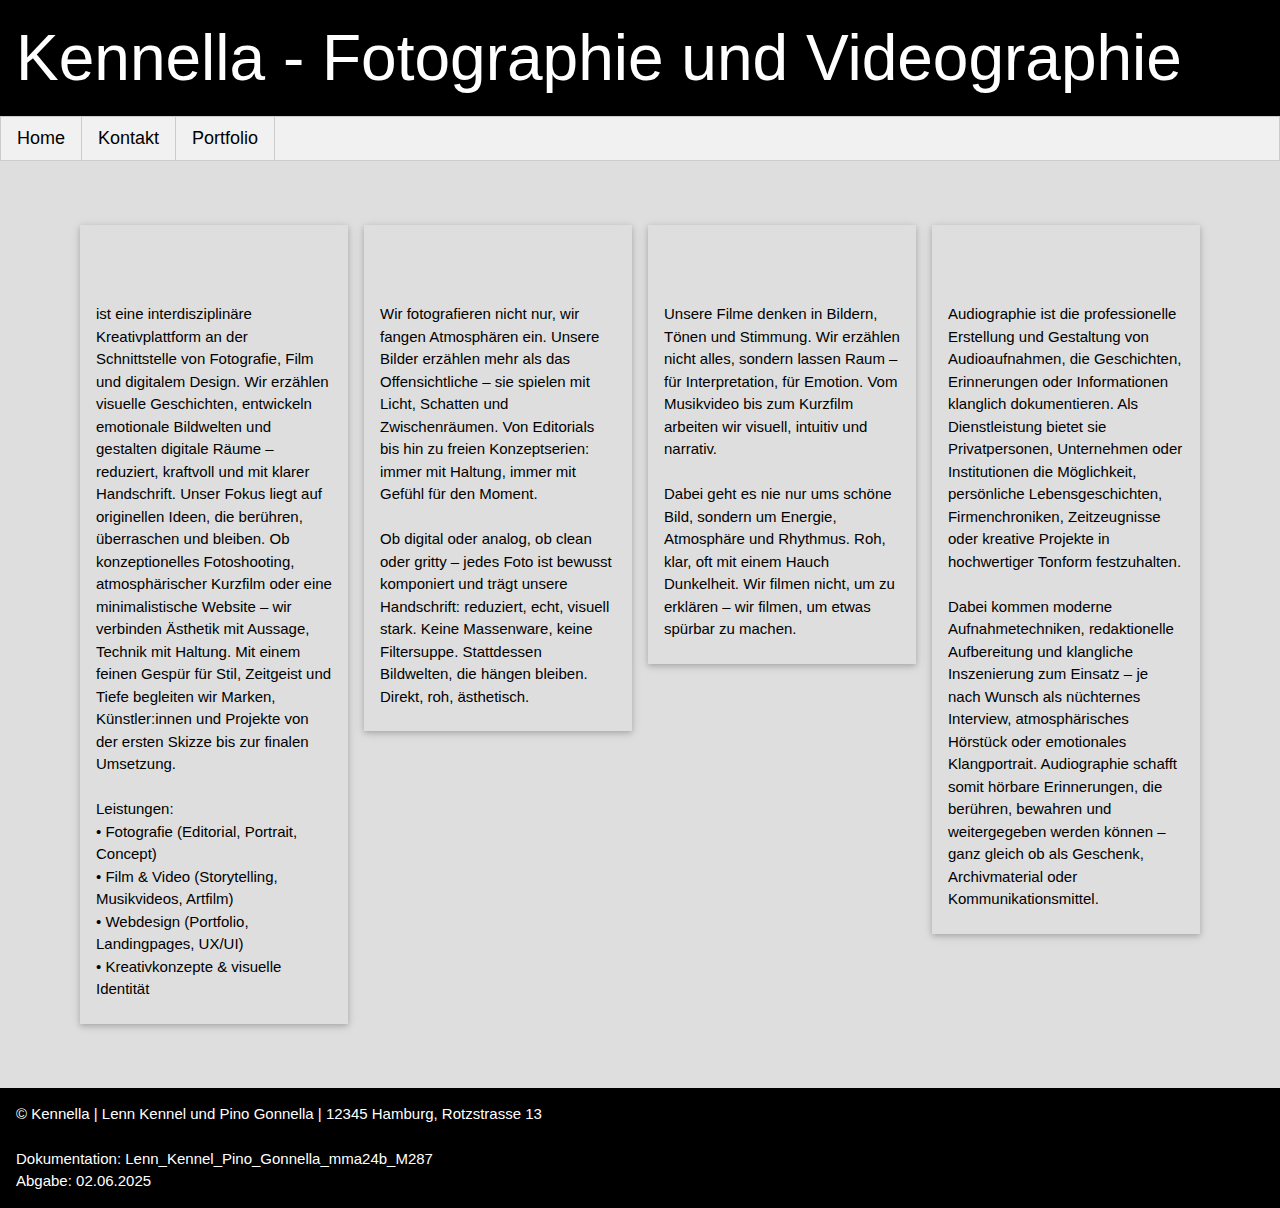
<file: index.html>
<!DOCTYPE html>
<html lang="de">
<head>
    <title>Home</title>
    <meta name="viewport" content="width=device-width, initial-scale=1">
    <!--W3C Framework-->
    <link rel="stylesheet" href="https://www.w3schools.com/w3css/4/w3.css">
    <!--Custom CSS-->
    <link rel="stylesheet" href="css/style.css">
          <!-- Favicon -->
  <link rel="icon" href="media/diaphragm.png" type="image/x-icon">
  <link rel="shortcut icon" href="media/diaphragm.png" type="image/x-icon">
</head>
<body>
    <header class="w3-container w3-black">
      <h1 class="w3-jumbo">Kennella - Fotographie und Videographie</h1>
    </header>
    <nav class="w3-bar w3-border w3-light-grey w3-large">
      <a href="index.html" class="w3-bar-item w3-button w3-border-right">Home</a>
      <a href="html/ueber_mich.html" class="w3-bar-item w3-button w3-border-right">Kontakt</a>
      <a href="html/portfolio.html" class="w3-bar-item w3-button w3-border-right">Portfolio</a>

    </nav>
    <main>
      <div class="w3-row-padding w3-margin-top">
        <div class="w3-col s12 m6 l3">
          <div class="w3-card w3-padding">
            <h2>Overview</h2>
            <p>ist eine interdisziplinäre Kreativplattform an der Schnittstelle 
              von Fotografie, Film und digitalem Design. Wir erzählen visuelle Geschichten, 
              entwickeln emotionale Bildwelten und gestalten digitale Räume – reduziert, 
              kraftvoll und mit klarer Handschrift. Unser Fokus liegt auf originellen Ideen, 
              die berühren, überraschen und bleiben. Ob konzeptionelles Fotoshooting, 
              atmosphärischer Kurzfilm oder eine minimalistische Website – wir verbinden 
              Ästhetik mit Aussage, Technik mit Haltung. Mit einem feinen Gespür für Stil, 
              Zeitgeist und Tiefe begleiten wir Marken, Künstler:innen und Projekte von der 
              ersten Skizze bis zur finalen Umsetzung. <br><br>
              Leistungen: <br>
              • Fotografie (Editorial, Portrait, Concept) <br>
              • Film & Video (Storytelling, Musikvideos, Artfilm) <br>
              • Webdesign (Portfolio, Landingpages, UX/UI) <br>
              • Kreativkonzepte & visuelle Identität
            </p>
          </div>
        </div>
        <div class="w3-col s12 m6 l3">
          <div class="w3-card w3-padding">
            <h2>Fotographie</h2>
            <p>Wir fotografieren nicht nur, wir fangen Atmosphären ein. Unsere Bilder erzählen 
              mehr als das Offensichtliche – sie spielen mit Licht, Schatten und Zwischenräumen. 
              Von Editorials bis hin zu freien Konzeptserien: immer mit Haltung, immer mit Gefühl für den Moment. <br><br>
              Ob digital oder analog, ob clean oder gritty – jedes Foto ist bewusst komponiert 
              und trägt unsere Handschrift: reduziert, echt, visuell stark. Keine Massenware, keine Filtersuppe. 
              Stattdessen Bildwelten, die hängen bleiben. Direkt, roh, ästhetisch.
            </p>
          </div>
        </div>
        <div class="w3-col s12 m6 l3">
          <div class="w3-card w3-padding">
            <h2>Videographie</h2>
            <p>Unsere Filme denken in Bildern, Tönen und Stimmung. Wir erzählen nicht alles, 
              sondern lassen Raum – für Interpretation, für Emotion. Vom Musikvideo bis zum 
              Kurzfilm arbeiten wir visuell, intuitiv und narrativ. <br><br>
              Dabei geht es nie nur ums schöne Bild, sondern um Energie, Atmosphäre und Rhythmus. 
              Roh, klar, oft mit einem Hauch Dunkelheit. Wir filmen nicht, um zu erklären – wir filmen, 
              um etwas spürbar zu machen.
            </p>
          </div>
        </div>
        <div class="w3-col s12 m6 l3">
          <div class="w3-card w3-padding">
            <h2>Audiographie</h2>
            <p>Audiographie ist die professionelle Erstellung und Gestaltung von Audioaufnahmen, 
              die Geschichten, Erinnerungen oder Informationen klanglich dokumentieren. Als Dienstleistung 
              bietet sie Privatpersonen, Unternehmen oder Institutionen die Möglichkeit, persönliche 
              Lebensgeschichten, Firmenchroniken, Zeitzeugnisse oder kreative Projekte in hochwertiger 
              Tonform festzuhalten. <br><br>
Dabei kommen moderne Aufnahmetechniken, redaktionelle Aufbereitung und klangliche Inszenierung 
zum Einsatz – je nach Wunsch als nüchternes Interview, atmosphärisches Hörstück oder emotionales 
Klangportrait. Audiographie schafft somit hörbare Erinnerungen, die berühren, bewahren und 
weitergegeben werden können – ganz gleich ob als Geschenk, Archivmaterial oder Kommunikationsmittel.</p>
          </div>
        </div>
      </div>
    </main>
    
    <footer class="w3-container w3-black">
      <p>© Kennella | Lenn Kennel und Pino Gonnella | 12345 Hamburg, Rotzstrasse 13 <br><br>Dokumentation: 
      Lenn_Kennel_Pino_Gonnella_mma24b_M287 <br>Abgabe: 02.06.2025</p>
    </footer>
</body>
</html>
</file>
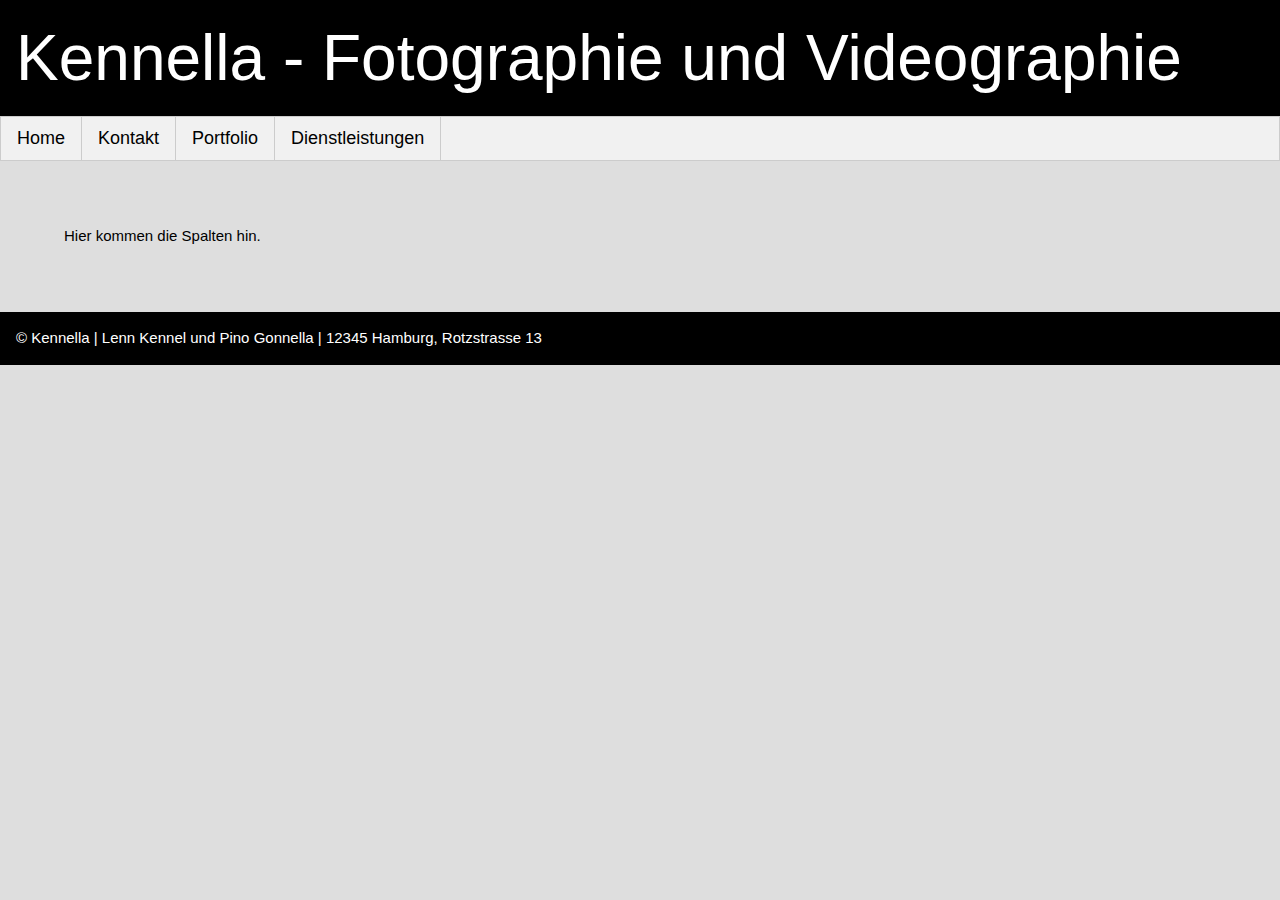
<file: html/dienstleistungen.html>
<!DOCTYPE html>
<html lang="de">
<head>
    <title>Spalten</title>
    <meta name="viewport" content="width=device-width, initial-scale=1">
    <!--W3C Framework-->
    <link rel="stylesheet" href="https://www.w3schools.com/w3css/4/w3.css">
    <!--Custom CSS-->
    <link rel="stylesheet" href="../css/style.css">
</head>
<body>
    <header class="w3-container w3-black">
      <h1 class="w3-jumbo">Kennella - Fotographie und Videographie</h1>
    </header>
    <nav class="w3-bar w3-border w3-light-grey w3-large">
      <a href="../index.html" class="w3-bar-item w3-button w3-border-right">Home</a>
      <a href="ueber_mich.html" class="w3-bar-item w3-button w3-border-right">Kontakt</a>
      <a href="portfolio.html" class="w3-bar-item w3-button w3-border-right">Portfolio</a>
      <a href="dienstleistungen.html" class="w3-bar-item w3-button w3-border-right">Dienstleistungen</a>
    </nav>
    <main>
<p>Hier kommen die Spalten hin.</p>
    </main>
    
    <footer class="w3-container w3-black">
      <p>© Kennella | Lenn Kennel und Pino Gonnella | 12345 Hamburg, Rotzstrasse 13</p>
    </footer>
</body>
</html>
</file>
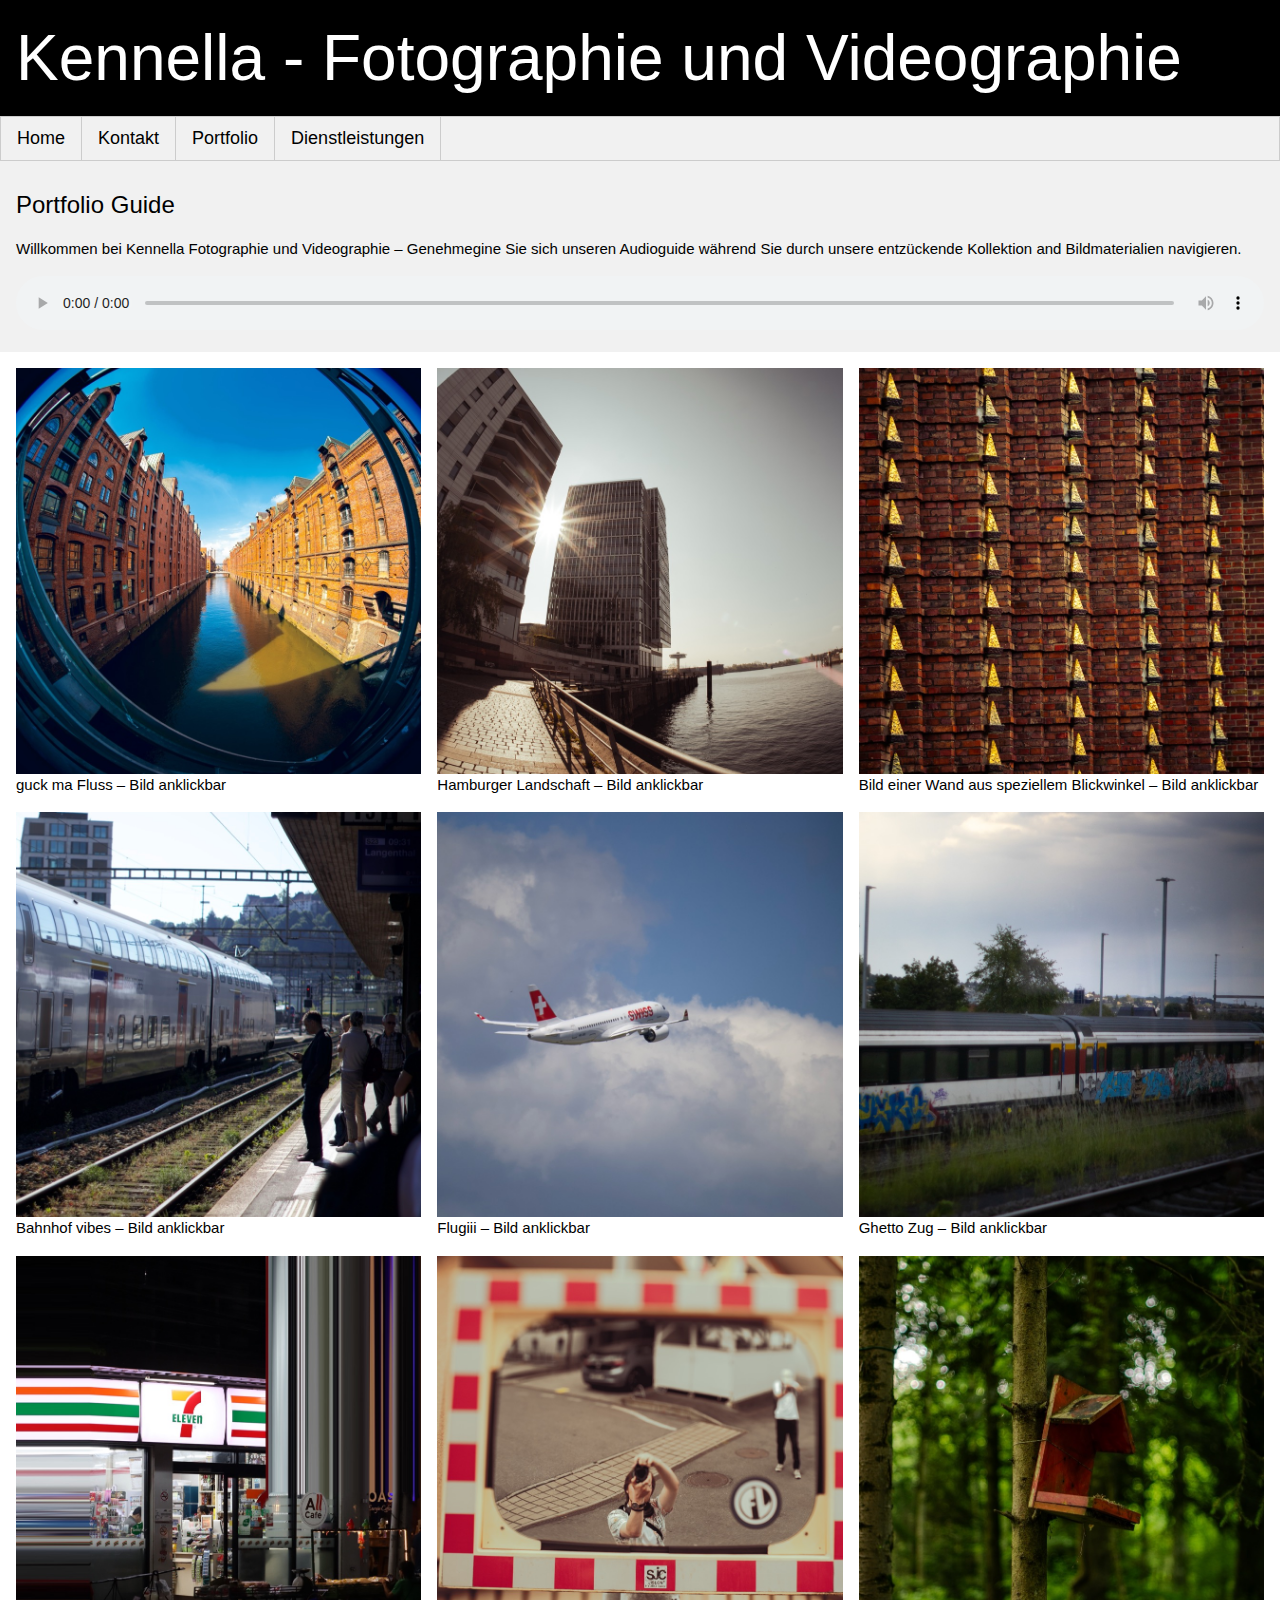
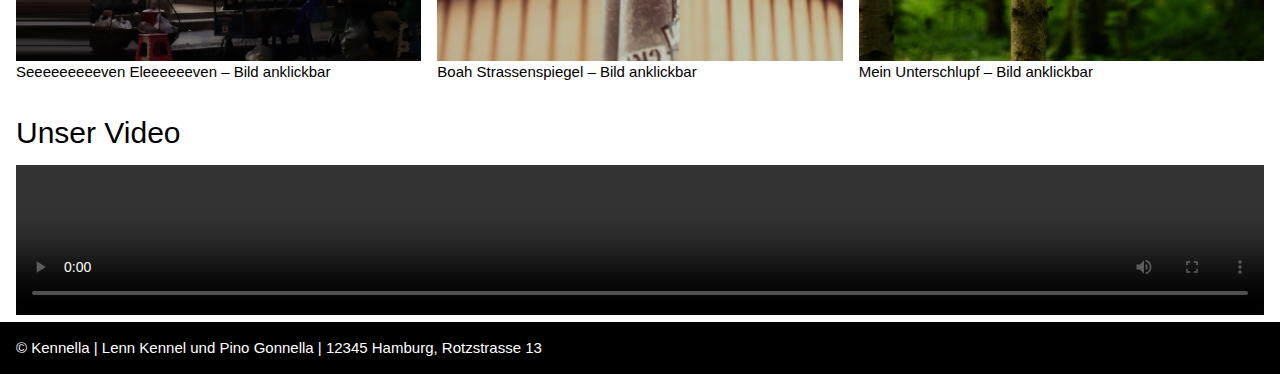
<file: html/portfolio.html>
<!DOCTYPE html>
<html lang="de">
<head>
    <title>Portfolio</title>
    <meta name="viewport" content="width=device-width, initial-scale=1">
    <!--W3C Framework-->
    <link rel="stylesheet" href="https://www.w3schools.com/w3css/4/w3.css">
    <!--Custom CSS-->
    <link rel="stylesheet" href="../css/portfolio.css">
      <!-- Favicon -->
  <link rel="icon" href="../media/diaphragm.png" type="image/x-icon">
  <link rel="shortcut icon" href="../media/diaphragm.png" type="image/x-icon">

</head>
<body>
    <header class="w3-container w3-black">
      <h1 class="w3-jumbo">Kennella - Fotographie und Videographie</h1>
    </header>
    <nav class="w3-bar w3-border w3-light-grey w3-large">
      <a href="../index.html" class="w3-bar-item w3-button w3-border-right">Home</a>
      <a href="ueber_mich.html" class="w3-bar-item w3-button w3-border-right">Kontakt</a>
      <a href="portfolio.html" class="w3-bar-item w3-button w3-border-right">Portfolio</a>
      <a href="dienstleistungen.html" class="w3-bar-item w3-button w3-border-right">Dienstleistungen</a>
    </nav>
    <main>
      <!-- Neuer Abschnitt: Audiodatei als Block über den Bildern -->
      <div class="audio-sidebar">
        <h3>Portfolio Guide</h3>
        <p>Willkommen bei Kennella Fotographie und Videographie – Genehmegine Sie sich unseren Audioguide während Sie durch unsere entzückende Kollektion and Bildmaterialien navigieren.</p>
        <audio controls preload="none" style="width:100%;" id="portfolioAudio" data-src="../media/Audio von Kennella .mp3">
          Ihr Browser unterstützt diesen Audio-Tag nicht.
        </audio>
      </div>

      <script>
        document.getElementById('portfolioAudio').addEventListener('play', function() {
          if (!this.getAttribute('src')) {
            this.setAttribute('src', this.getAttribute('data-src'));
            this.load();
          }
        });
      </script>

      <!-- Grid mit den Bildern -->
      <div class="w3-row-padding">
        <div class="w3-third">
          <div class="image-container">
            <img src="../media/Groß (canon selphy coated test).jpeg" class="gallery-img" alt="guck ma Fluss" onclick="openModal(this)">
            <div class="overlay">guck ma Fluss – Bild anklickbar</div>
          </div>
        </div>
        <div class="w3-third">
          <div class="image-container">
            <img src="../media/Groß (hamburger landscape-4).jpeg" class="gallery-img" alt="Hamburger Landschaft" onclick="openModal(this)">
            <div class="overlay">Hamburger Landschaft – Bild anklickbar</div>
          </div>
        </div>
        <div class="w3-third">
          <div class="image-container">
            <img src="../media/hamburger wand.jpeg" class="gallery-img" alt="Bild einer Wand aus speziellem Blickwinkel" onclick="openModal(this)">
            <div class="overlay">Bild einer Wand aus speziellem Blickwinkel – Bild anklickbar</div>
          </div>
        </div>
      </div>
      <div class="w3-row-padding section-margin">
        <div class="w3-third">
          <div class="image-container">
            <img src="../media/Groß (IMG_5592).jpeg" class="gallery-img" alt="Bahnhof vibes" onclick="openModal(this)">
            <div class="overlay">Bahnhof vibes – Bild anklickbar</div>
          </div>
        </div>
        <div class="w3-third">
          <div class="image-container">
            <img src="../media/Groß (IMG_5953).jpeg" class="gallery-img" alt="Flugiii" onclick="openModal(this)">
            <div class="overlay">Flugiii – Bild anklickbar</div>
          </div>
        </div>
        <div class="w3-third">
          <div class="image-container">
            <img src="../media/Groß (IMG_6148).jpeg" class="gallery-img" alt="Ghetto Zug" onclick="openModal(this)">
            <div class="overlay">Ghetto Zug – Bild anklickbar</div>
          </div>
        </div>
      </div>
      <div class="w3-row-padding section-margin">
        <div class="w3-third">
          <div class="image-container">
            <img src="../media/Groß (SEVEN ELEVEN slide glitch).jpeg" class="gallery-img" alt="Seeeeeeeeeven Eleeeeeeven" onclick="openModal(this)">
            <div class="overlay">Seeeeeeeeeven Eleeeeeeven – Bild anklickbar</div>
          </div>
        </div>
        <div class="w3-third">
          <div class="image-container">
            <img src="../media/Groß (vintage strassenspiegel).jpeg" class="gallery-img" alt="Boah Strassenspiegel" onclick="openModal(this)">
            <div class="overlay">Boah Strassenspiegel – Bild anklickbar</div>
          </div>
        </div>
        <div class="w3-third">
          <div class="image-container">
            <img src="../media/Groß (vogelhaus).jpeg" class="gallery-img" alt="Mein Unterschlupf" onclick="openModal(this)">
            <div class="overlay">Mein Unterschlupf – Bild anklickbar</div>
          </div>
        </div>
      </div>
      <!-- Abschnitt Video -->
      <div class="w3-container section-margin">
        <h2>Unser Video</h2>
        <video width="100%" controls preload="none" id="portfolioVideo" data-src="../media/Rick Roll (Different link + no ads).mp4">
          Ihr Browser unterstützt das Video-Tag nicht.
        </video>
      </div>

      <script>
        document.getElementById('portfolioVideo').addEventListener('play', function() {
          if (!this.getAttribute('src')) {
            this.setAttribute('src', this.getAttribute('data-src'));
            this.load();
          }
        });
      </script>

      <!-- W3CSS Modal Window -->
      <div id="imgModal" class="w3-modal" onclick="this.style.display='none'">
        <span class="w3-button w3-display-topright">&times;</span>
        <div class="w3-modal-content w3-animate-zoom">
          <img id="modalImg" style="width:100%">
          <div id="modalCaption" class="w3-container w3-black"></div>
        </div>
      </div>
    </main>
    <footer class="w3-container w3-black">
      <p>© Kennella | Lenn Kennel und Pino Gonnella | 12345 Hamburg, Rotzstrasse 13</p>
    </footer>

    <script>
      function openModal(imgElement) {
        document.getElementById('modalImg').src = imgElement.src;
        document.getElementById('modalCaption').innerText = imgElement.alt;
        document.getElementById('imgModal').style.display = 'block';
      }
    </script>
</body>
</html>
</file>
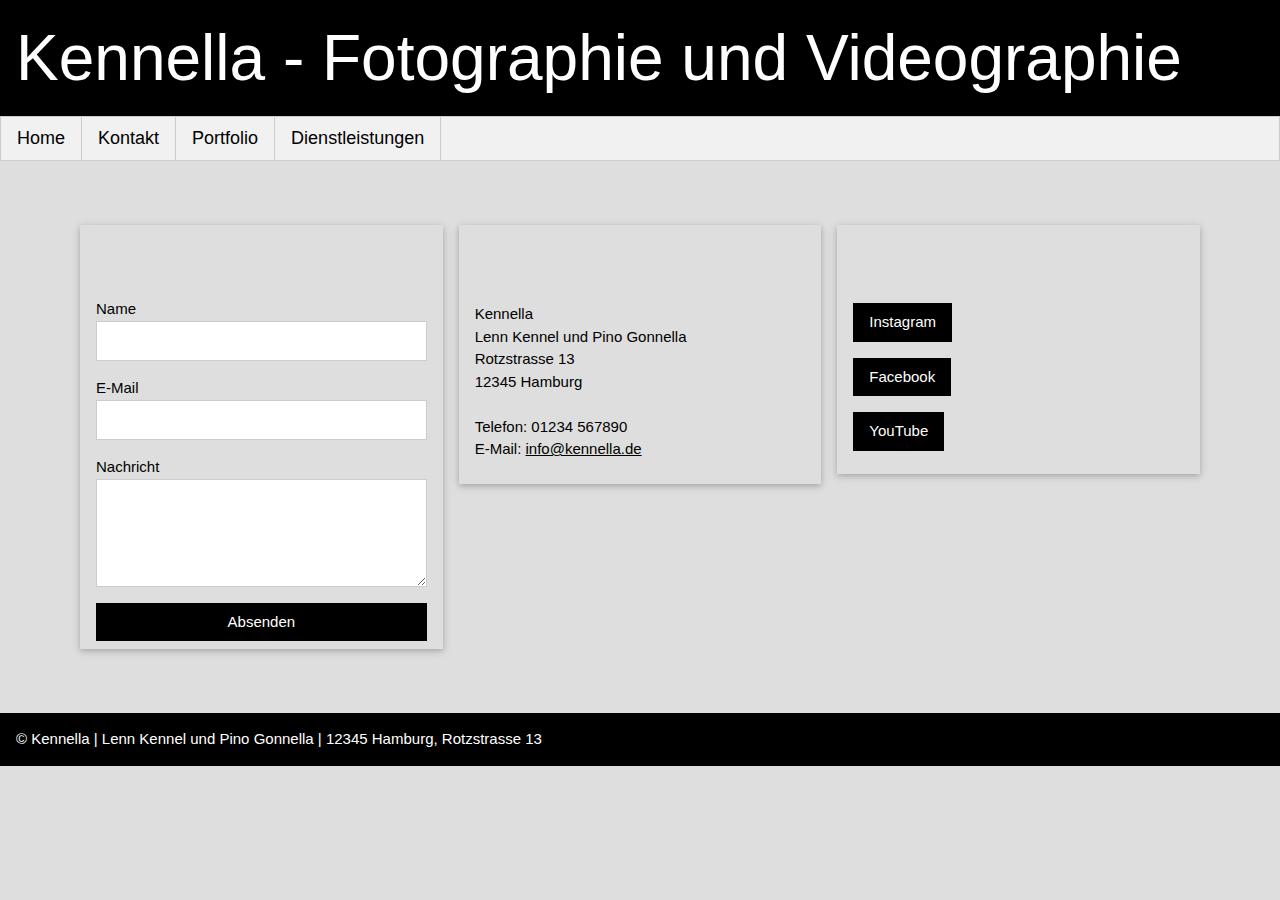
<file: html/ueber_mich.html>
<!DOCTYPE html>
<html lang="de">
<head>
    <title>Kontakt</title>
    <meta name="viewport" content="width=device-width, initial-scale=1">
    <!--W3C Framework-->
    <link rel="stylesheet" href="https://www.w3schools.com/w3css/4/w3.css">
    <!--Custom CSS-->
    <link rel="stylesheet" href="../css/style.css">
</head>
<body>
    <header class="w3-container w3-black">
      <h1 class="w3-jumbo">Kennella - Fotographie und Videographie</h1>
    </header>
    <nav class="w3-bar w3-border w3-light-grey w3-large">
      <a href="../index.html" class="w3-bar-item w3-button w3-border-right">Home</a>
      <a href="ueber_mich.html" class="w3-bar-item w3-button w3-border-right">Kontakt</a>
      <a href="portfolio.html" class="w3-bar-item w3-button w3-border-right">Portfolio</a>
      <a href="dienstleistungen.html" class="w3-bar-item w3-button w3-border-right">Dienstleistungen</a>
    </nav>
    <main>
      <div class="w3-row-padding w3-margin-top">
        <!-- Kontaktformular -->
        <div class="w3-third">
          <div class="w3-card w3-padding">
            <h2>Kontaktformular</h2>
            <form>
              <label for="name">Name</label>
              <input class="w3-input w3-border w3-margin-bottom" type="text" id="name" name="name" required>
              <label for="email">E-Mail</label>
              <input class="w3-input w3-border w3-margin-bottom" type="email" id="email" name="email" required>
              <label for="nachricht">Nachricht</label>
              <textarea class="w3-input w3-border w3-margin-bottom" id="nachricht" name="nachricht" rows="4" required></textarea>
              <button class="w3-button w3-black w3-block" type="submit">Absenden</button>
            </form>
          </div>
        </div>
        <!-- Kontaktdaten -->
        <div class="w3-third">
          <div class="w3-card w3-padding">
            <h2>Kontaktdaten</h2>
            <p>
              Kennella<br>
              Lenn Kennel und Pino Gonnella<br>
              Rotzstrasse 13<br>
              12345 Hamburg<br>
              <br>
              Telefon: 01234 567890<br>
              E-Mail: <a href="mailto:info@kennella.de">info@kennella.de</a>
            </p>
          </div>
        </div>
        <!-- Social Media -->
        <div class="w3-third">
          <div class="w3-card w3-padding">
            <h2>Social Media</h2>
            <p>
              <a href="#" class="w3-button w3-black w3-margin-bottom">Instagram</a><br>
              <a href="#" class="w3-button w3-black w3-margin-bottom">Facebook</a><br>
              <a href="#" class="w3-button w3-black">YouTube</a>
            </p>
          </div>
        </div>
      </div>
    </main>
    <footer class="w3-container w3-black">
      <p>© Kennella | Lenn Kennel und Pino Gonnella | 12345 Hamburg, Rotzstrasse 13</p>
    </footer>
</body>
</html>
</file>
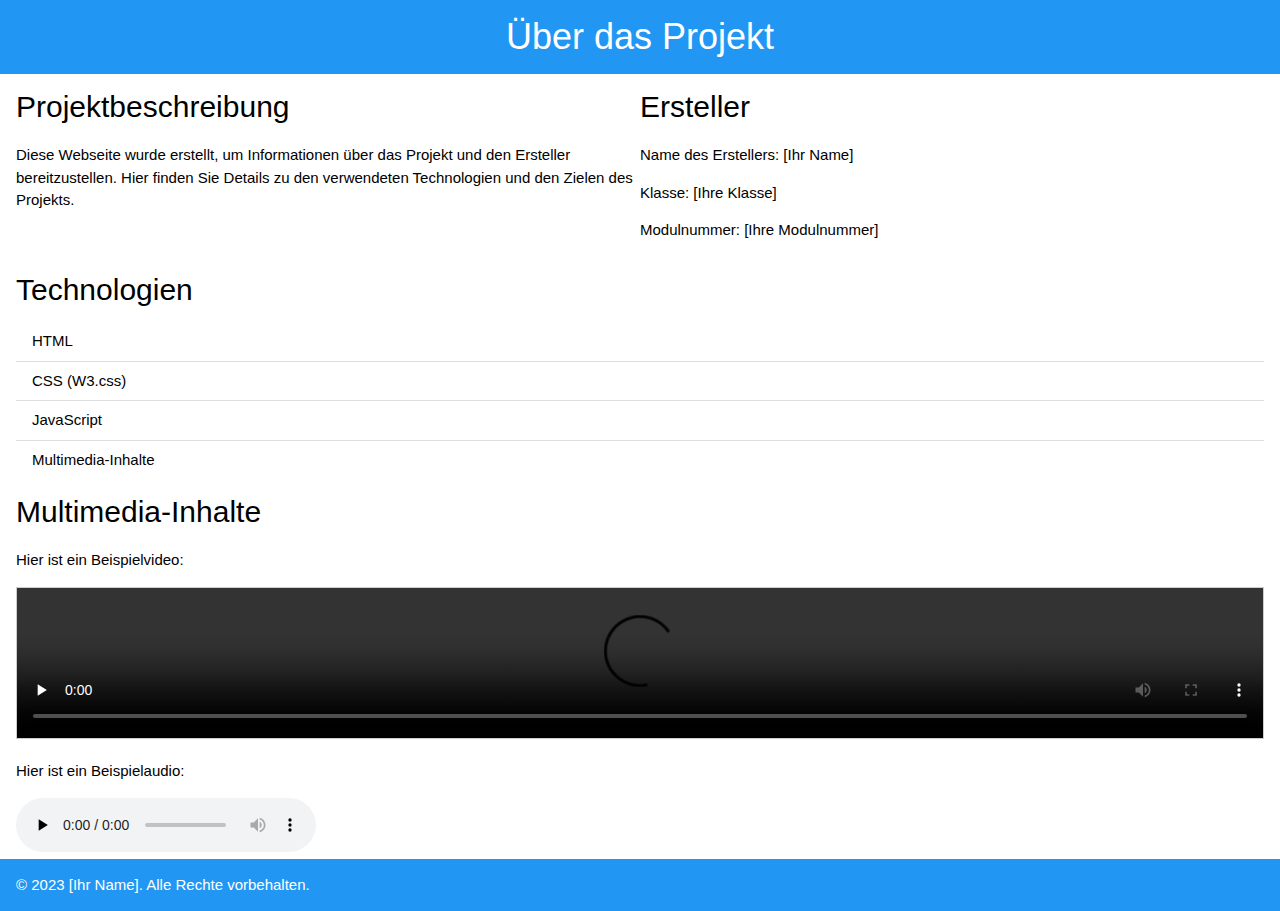
<file: test/webseite-projekt/about.html>
<!DOCTYPE html>
<html lang="de">
<head>
    <meta charset="UTF-8">
    <meta name="viewport" content="width=device-width, initial-scale=1.0">
    <link rel="icon" href="favicon.ico" type="image/x-icon">
    <link rel="stylesheet" href="https://www.w3schools.com/w3css/4/w3.css">
    <link rel="stylesheet" href="css/style.css">
    <title>Über das Projekt</title>
</head>
<body>

    <header class="w3-container w3-blue">
        <h1>Über das Projekt</h1>
    </header>

    <div class="w3-container">
        <div class="w3-row">
            <div class="w3-col m6">
                <h2>Projektbeschreibung</h2>
                <p>Diese Webseite wurde erstellt, um Informationen über das Projekt und den Ersteller bereitzustellen. Hier finden Sie Details zu den verwendeten Technologien und den Zielen des Projekts.</p>
            </div>
            <div class="w3-col m6">
                <h2>Ersteller</h2>
                <p>Name des Erstellers: [Ihr Name]</p>
                <p>Klasse: [Ihre Klasse]</p>
                <p>Modulnummer: [Ihre Modulnummer]</p>
            </div>
        </div>
    </div>

    <div class="w3-container">
        <h2>Technologien</h2>
        <ul class="w3-ul">
            <li class="w3-hover-shadow">HTML</li>
            <li class="w3-hover-shadow">CSS (W3.css)</li>
            <li class="w3-hover-shadow">JavaScript</li>
            <li class="w3-hover-shadow">Multimedia-Inhalte</li>
        </ul>
    </div>

    <div class="w3-container">
        <h2>Multimedia-Inhalte</h2>
        <p>Hier ist ein Beispielvideo:</p>
        <video class="w3-border" width="100%" controls preload="none">
            <source src="media/video.mp4" type="video/mp4">
            Ihr Browser unterstützt das Video-Tag nicht.
        </video>
        <p>Hier ist ein Beispielaudio:</p>
        <audio controls preload="none">
            <source src="media/audio.mp3" type="audio/mpeg">
            Ihr Browser unterstützt das Audio-Tag nicht.
        </audio>
    </div>

    <footer class="w3-container w3-blue">
        <p>&copy; 2023 [Ihr Name]. Alle Rechte vorbehalten.</p>
    </footer>

</body>
</html>
</file>
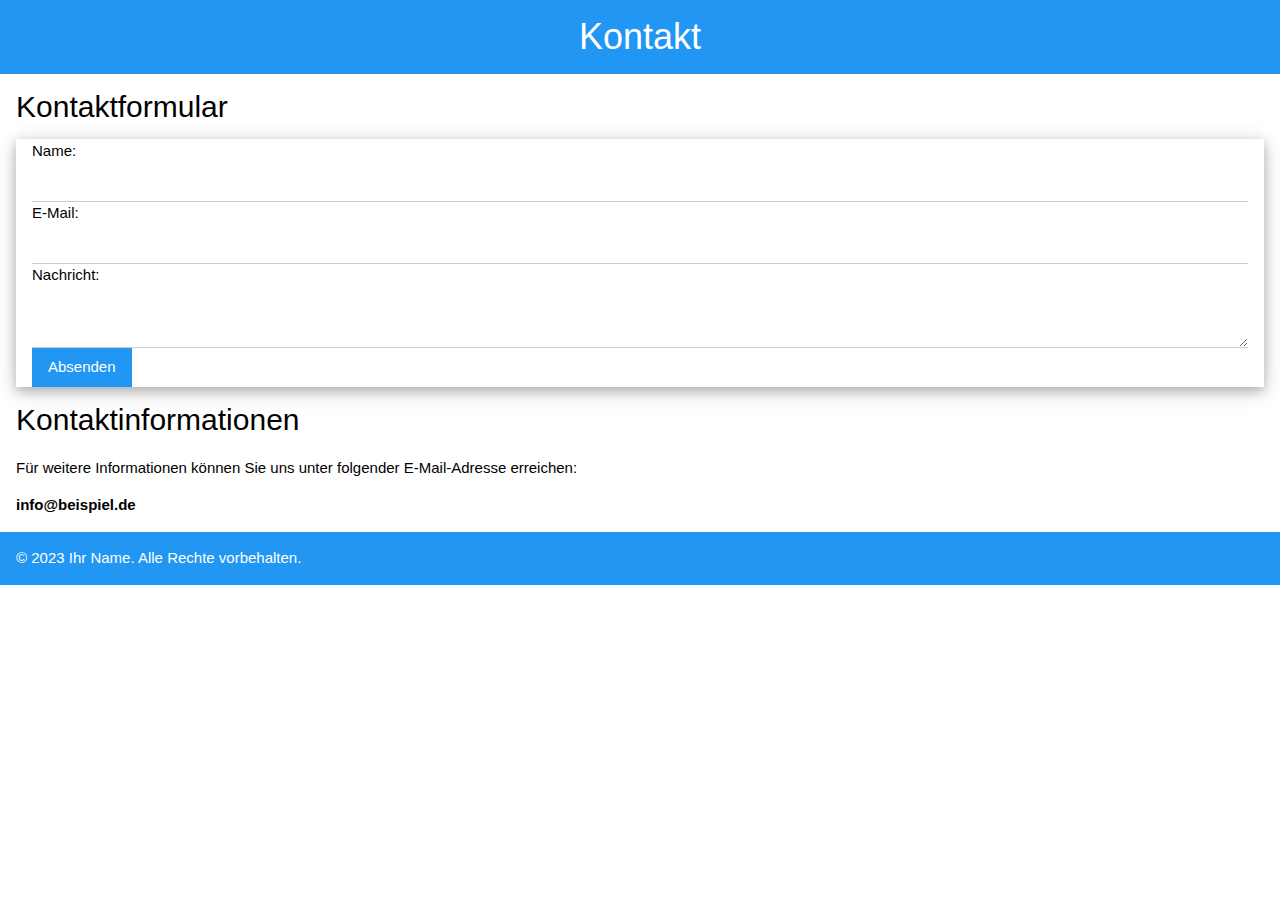
<file: test/webseite-projekt/kontakt.html>
<!DOCTYPE html>
<html lang="de">
<head>
    <meta charset="UTF-8">
    <meta name="viewport" content="width=device-width, initial-scale=1.0">
    <link rel="icon" href="favicon.ico" type="image/x-icon">
    <link rel="stylesheet" href="https://www.w3schools.com/w3css/4/w3.css">
    <link rel="stylesheet" href="css/style.css">
    <title>Kontakt</title>
</head>
<body>

    <header class="w3-container w3-blue">
        <h1>Kontakt</h1>
    </header>

    <div class="w3-container">
        <h2>Kontaktformular</h2>
        <form class="w3-container w3-card-4">
            <label for="name">Name:</label>
            <input class="w3-input" type="text" id="name" required>

            <label for="email">E-Mail:</label>
            <input class="w3-input" type="email" id="email" required>

            <label for="message">Nachricht:</label>
            <textarea class="w3-input" id="message" required></textarea>

            <button class="w3-button w3-blue" type="submit">Absenden</button>
        </form>
    </div>

    <div class="w3-container">
        <h2>Kontaktinformationen</h2>
        <p>Für weitere Informationen können Sie uns unter folgender E-Mail-Adresse erreichen:</p>
        <p><strong>info@beispiel.de</strong></p>
    </div>

    <footer class="w3-container w3-blue">
        <p>&copy; 2023 Ihr Name. Alle Rechte vorbehalten.</p>
    </footer>

    <script src="js/script.js"></script>
</body>
</html>
</file>
<file: css/style.css>
body{
    background-color: #dedede;
    font-family: Helvetica, sans-serif;
    margin: 0;
    padding: 0;
}

main{
    margin: 5%;
    padding: 0;
}

h2 {
  opacity: 0;
  animation: fadeIn 1.2s ease-in forwards;
}

@keyframes fadeIn {
  to {
    opacity: 1;
  }
}
</file>
<file: css/portfolio.css>
.section-margin {
    margin-top: 16px;
}

.audio-sidebar {
    position: static;
    width: 100%;
    background-color: #f1f1f1;
    padding: 16px;
    margin-bottom: 16px;
    box-sizing: border-box;
}
      .gallery-img {
            display: block;
            width: 100%;
            aspect-ratio: 1/1;
            object-fit: cover;
        }
        /* Abstand zwischen Rows */
        .w3-row-padding {
            margin-bottom: 16px;
        }
</file>
<file: test/webseite-projekt/css/style.css>
/* style.css */

/* Importiere die W3.CSS-Bibliothek */
@import url('https://www.w3schools.com/w3css/4/w3.css');

/* Definiere die Schriftart für die gesamte Webseite */
body {
    font-family: 'Arial', sans-serif; /* Beispielschriftart */
    margin: 0;
    padding: 0;
}

/* Stil für die Kopfzeile */
header {
    background-color: #4CAF50; /* Grüner Hintergrund */
    color: white; /* Weiße Schriftfarbe */
    padding: 10px 0; /* Vertikales Padding */
    text-align: center; /* Zentrierter Text */
}

/* Stil für Abschnitte */
section {
    padding: 20px; /* Innenabstand */
}

/* Stil für die Liste mit Hover-Effekt */
ul {
    list-style-type: none; /* Keine Aufzählungszeichen */
    padding: 0; /* Kein Innenabstand */
}

ul li {
    padding: 10px; /* Innenabstand für Listenelemente */
    transition: background-color 0.3s; /* Übergangseffekt */
}

ul li:hover {
    background-color: #f1f1f1; /* Hintergrundfarbe beim Hover */
}

/* Stil für Bilder mit Text */
.image-text {
    display: flex; /* Flexbox für Bild und Text */
    align-items: center; /* Vertikale Zentrierung */
}

.image-text img {
    max-width: 100%; /* Bildbreite anpassen */
    height: auto; /* Höhe automatisch anpassen */
    margin-right: 20px; /* Abstand zwischen Bild und Text */
}

/* Stil für das animierte Element */
.animated {
    animation: fadeIn 2s; /* Fade-In-Animation */
}

@keyframes fadeIn {
    from { opacity: 0; }
    to { opacity: 1; }
}

/* Stil für das Modal-Fenster */
.modal {
    display: none; /* Standardmäßig versteckt */
    position: fixed; /* Fixiert auf dem Bildschirm */
    z-index: 1; /* Über anderen Inhalten */
    left: 0;
    top: 0;
    width: 100%; /* Volle Breite */
    height: 100%; /* Volle Höhe */
    overflow: auto; /* Scrollen bei Bedarf */
    background-color: rgb(0,0,0); /* Schwarz mit Transparenz */
    background-color: rgba(0,0,0,0.4); /* Schwarz mit Transparenz */
}

/* Stil für den Modal-Inhalt */
.modal-content {
    background-color: #fefefe; /* Weißer Hintergrund */
    margin: 15% auto; /* Zentriert */
    padding: 20px; /* Innenabstand */
    border: 1px solid #888; /* Rahmen */
    width: 80%; /* Breite des Modals */
}

/* Stil für das Favicon */
link[rel="icon"] {
    width: 16px; /* Breite des Favicons */
    height: 16px; /* Höhe des Favicons */
}
</file>
